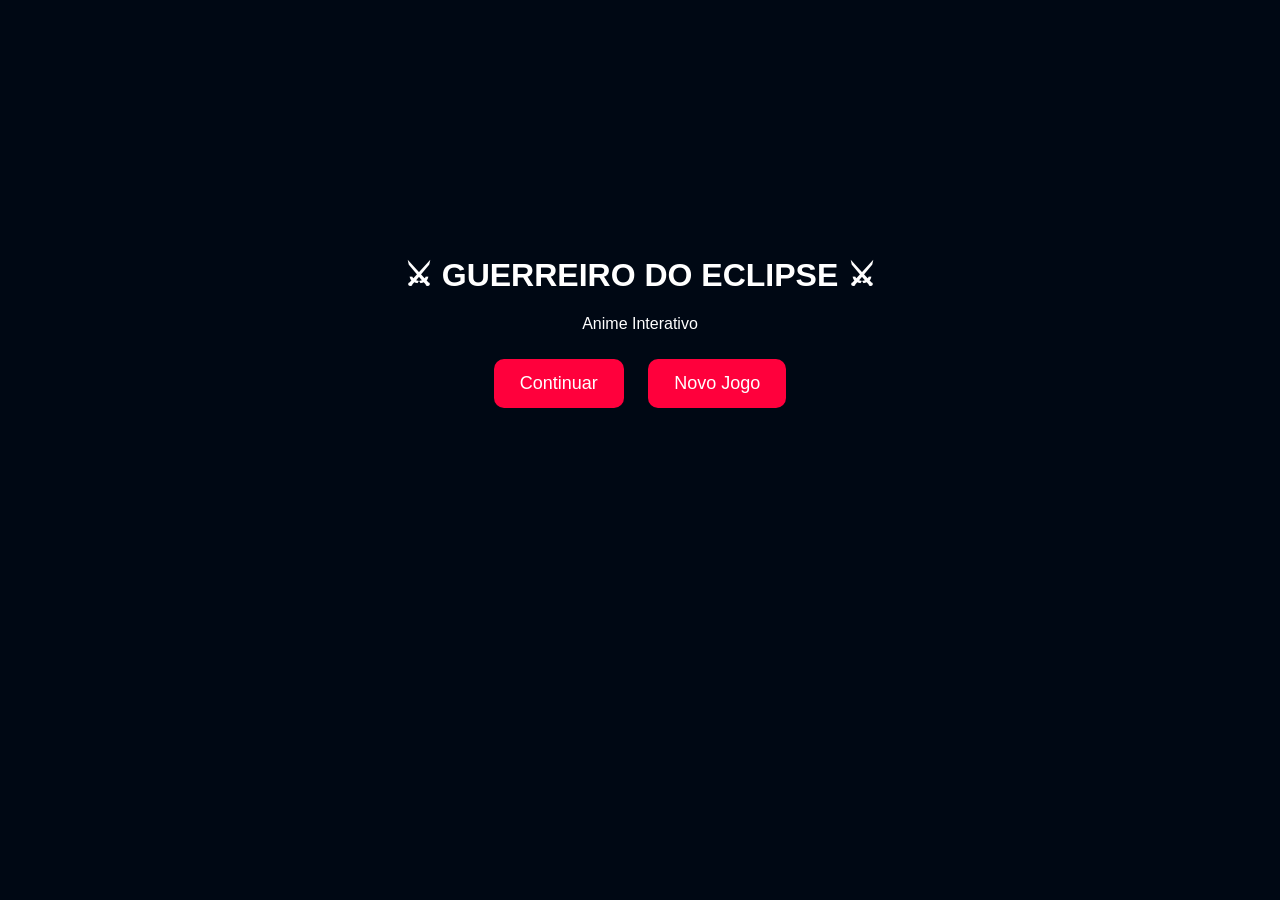
<file: index.html>
<!DOCTYPE html>
<html lang="pt-BR">
<head>
<meta charset="UTF-8">
<title>Guerreiro do Eclipse</title>
<link rel="stylesheet" href="style.css">
</head>
<body>

<div class="menu">
<h1>⚔ GUERREIRO DO ECLIPSE ⚔</h1>
<p>Anime Interativo</p>

<button onclick="continuar()">Continuar</button>
<button onclick="novo()">Novo Jogo</button>

</div>

<script>
function continuar(){
let ep = localStorage.getItem("epAtual") || 0;
window.location.href="episodio.html?ep="+ep;
}

function novo(){
localStorage.setItem("epAtual",0);
window.location.href="episodio.html?ep=0";
}
</script>

</body>
</html>
</file>
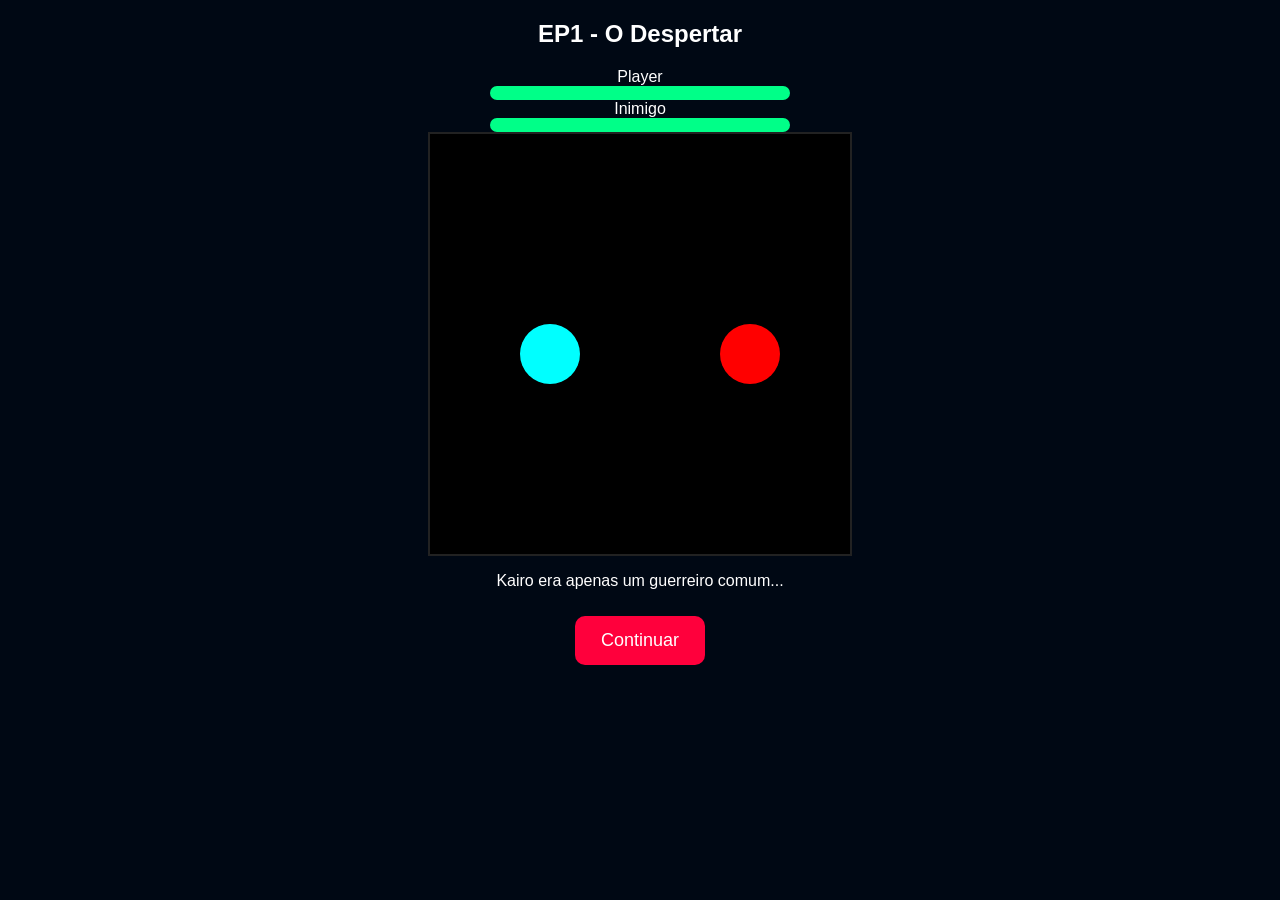
<file: episodio.html>
<!DOCTYPE html>
<html lang="pt-BR">
<head>
<meta charset="UTF-8">
<title>Episódio</title>
<link rel="stylesheet" href="style.css">
</head>
<body>

<h2 id="titulo"></h2>

<div>
Player
<div class="hp"><div id="playerBar" class="hpbar"></div></div>
</div>

<div>
Inimigo
<div class="hp"><div id="enemyBar" class="hpbar"></div></div>
</div>

<canvas id="anime" width="420" height="420"></canvas>

<p id="fala"></p>

<div id="controles"></div>

<script src="temporada1.js"></script>
<script src="engine.js"></script>

<script>

const canvas = document.getElementById("anime");
const ctx = canvas.getContext("2d");

let params = new URLSearchParams(window.location.search);
let epIndex = parseInt(params.get("ep")) || 0;

salvarEp(epIndex);

let ep = episodios[epIndex];
document.getElementById("titulo").innerText = ep.titulo;

let cena = 0;
let enemyMax = ep.vida || 0;

function narrar(txt){
document.getElementById("fala").innerText = txt;

let voz = new SpeechSynthesisUtterance(txt);
voz.lang="pt-BR";
speechSynthesis.speak(voz);
}

function desenhar(){
ctx.clearRect(0,0,420,420);

ctx.fillStyle="cyan";
ctx.beginPath();
ctx.arc(120,220,30,0,Math.PI*2);
ctx.fill();

ctx.fillStyle="red";
ctx.beginPath();
ctx.arc(320,220,30,0,Math.PI*2);
ctx.fill();
}

function proximaCena(){

epIndex++;

if(epIndex < episodios.length){
window.location.href="episodio.html?ep="+epIndex;
}else{
alert("Fim da temporada 1");
window.location.href="index.html";
}
}

function iniciarHistoria(){
narrar(ep.falas[cena]);

document.getElementById("controles").innerHTML=
`<button onclick="seguir()">Continuar</button>`;
}

function seguir(){
cena++;

if(cena < ep.falas.length){
narrar(ep.falas[cena]);
}else{
proximaCena();
}
}

function iniciarLuta(){

enemyHP = ep.vida;

document.getElementById("controles").innerHTML=
`<button onclick="ataque()">ATACAR</button>
<button onclick="especial()">PODER</button>`;

updateHP();
}

function especial(){
let dano = Math.floor(Math.random()*40)+25;
enemyHP -= dano;

ctx.fillStyle="cyan";
ctx.fillRect(200,0,10,420);

if(enemyHP <= 0){
proximaCena();
}

updateHP();
}

desenhar();

if(ep.tipo === "historia"){
iniciarHistoria();
}
else{
iniciarLuta();
}

</script>

</body>
</html>
</file>
<file: style.css>
body{
margin:0;
background:#000814;
color:white;
font-family:Arial;
text-align:center;
}

.menu{
margin-top:20%;
}

button{
padding:14px 26px;
background:#ff003c;
border:none;
color:white;
font-size:18px;
margin:10px;
border-radius:10px;
cursor:pointer;
}

canvas{
background:black;
margin:auto;
display:block;
border:2px solid #222;
}

.hp{
width:300px;
height:14px;
background:#222;
margin:auto;
border-radius:10px;
overflow:hidden;
}

.hpbar{
height:100%;
background:#00ff88;
}
</file>
